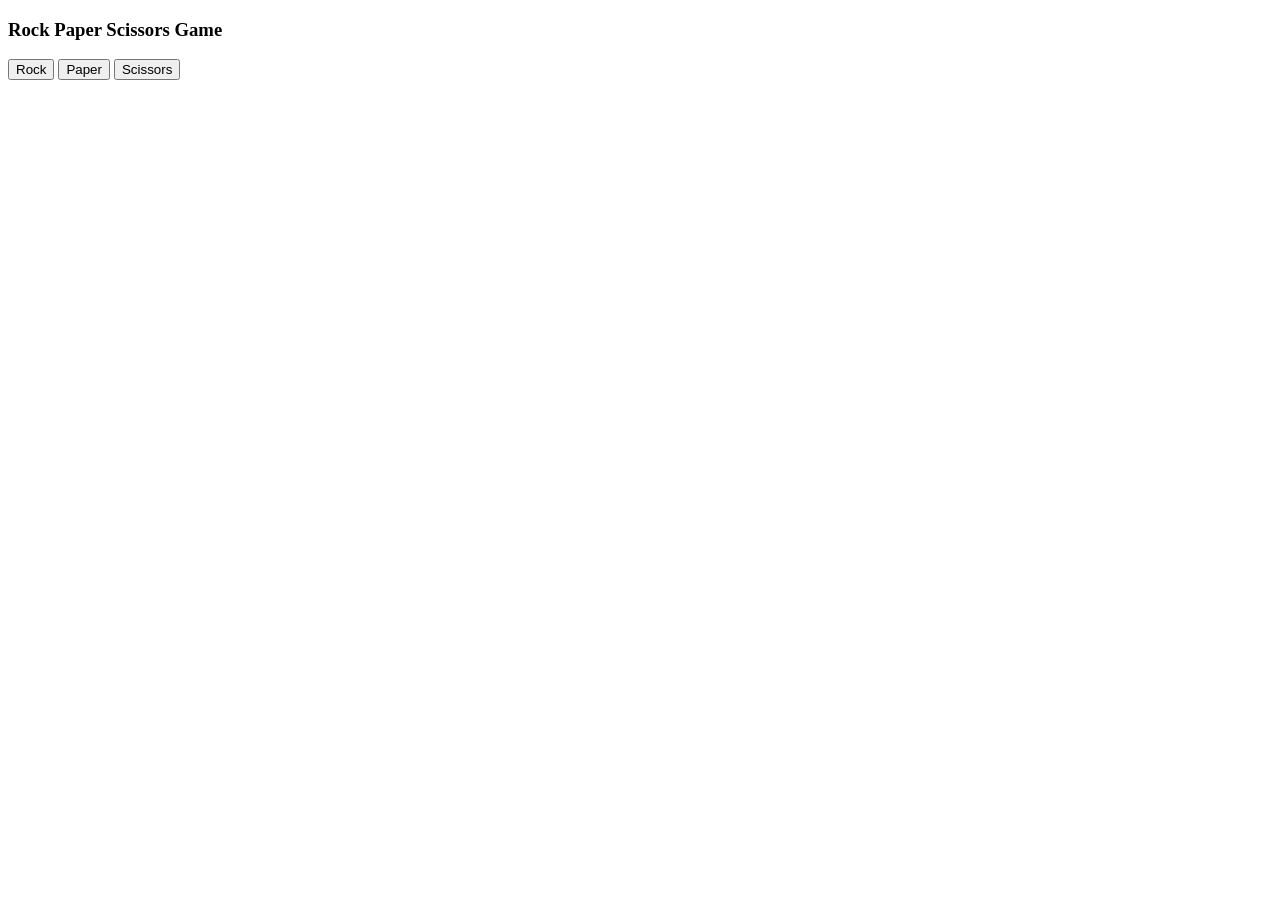
<file: exercises/ran project/index.html>
<!doctype html>
<html lang="en">
  <head>
    <meta charset="UTF-8" />
    <meta name="viewport" content="width=device-width, initial-scale=1.0" />
    <title>Rock Paper Scissors</title>
  </head>
  <body>
    <h3>Rock Paper Scissors Game</h3>

    <!-- <script>
      const emojies = ['😎', '🎉', '🏆', '🔥', '🥳'];
      
      function playGame(player) {
        const rand = Math.random();
        let comp = '';
        if (rand < 1 / 3) {
          comp = 'rock';
        } else if (rand < 2 / 3) {
          comp = 'paper';
        } else {
          comp = 'scissors';
        }

        let res = '';
        if (player === 'rock') {
          res = comp === 'rock' ? 'tie' : comp === 'paper' ? 'you lose' : 'you win';
        } else if (player === 'paper') {
          res = comp === 'rock' ? 'you win' : comp === 'paper' ? 'tie' : 'you lose';
        } else {
          res = comp === 'rock' ? 'you lose' : comp === 'paper' ? 'you win' : 'tie';
        }

        let emo = '';
        if (res === 'you win') {
          emo = ' ' + emojies[Math.floor(Math.random() * emojies.length)];
        }
        document.getElementById('result').textContent =
          'Computer picked ' + comp + '. ' + res + emo;
      } -->
    </script>

    <button onclick="playGame('rock')">Rock</button>
    <button onclick="playGame('paper')">Paper</button>
    <button onclick="playGame('scissors')">Scissors</button>

    <p id="result"></p>
  </body>
</html>
</file>
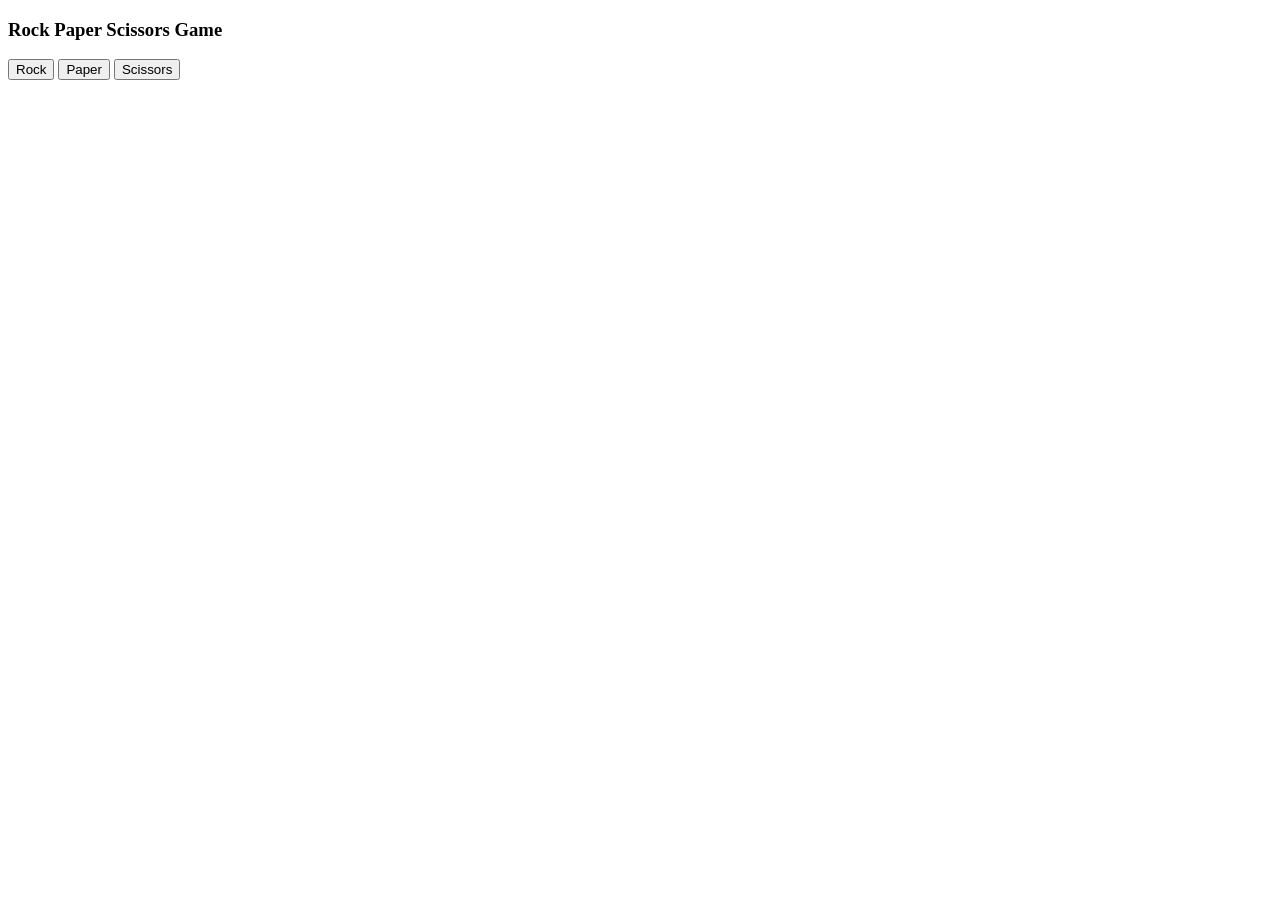
<file: JavaScript/rock-paper-scissors/index.html>
<!doctype html>
<html lang="en">
  <head>
    <meta charset="UTF-8" />
    <meta name="viewport" content="width=device-width, initial-scale=1.0" />
    <title>Rock Paper Scissors</title>
  </head>
  <body>
    <h3>Rock Paper Scissors Game</h3>
    <!--rock---->

    <button onclick="playGame('rock')">Rock</button>

    <!--paper---->
    <button onclick="playGame('paper')">Paper</button>

    <!--scissors---->
    <button onclick="playGame('scissors')">Scissors</button>

    <script src="script.js"></script>

    <p id="result"></p>
  </body>
</html>
</file>
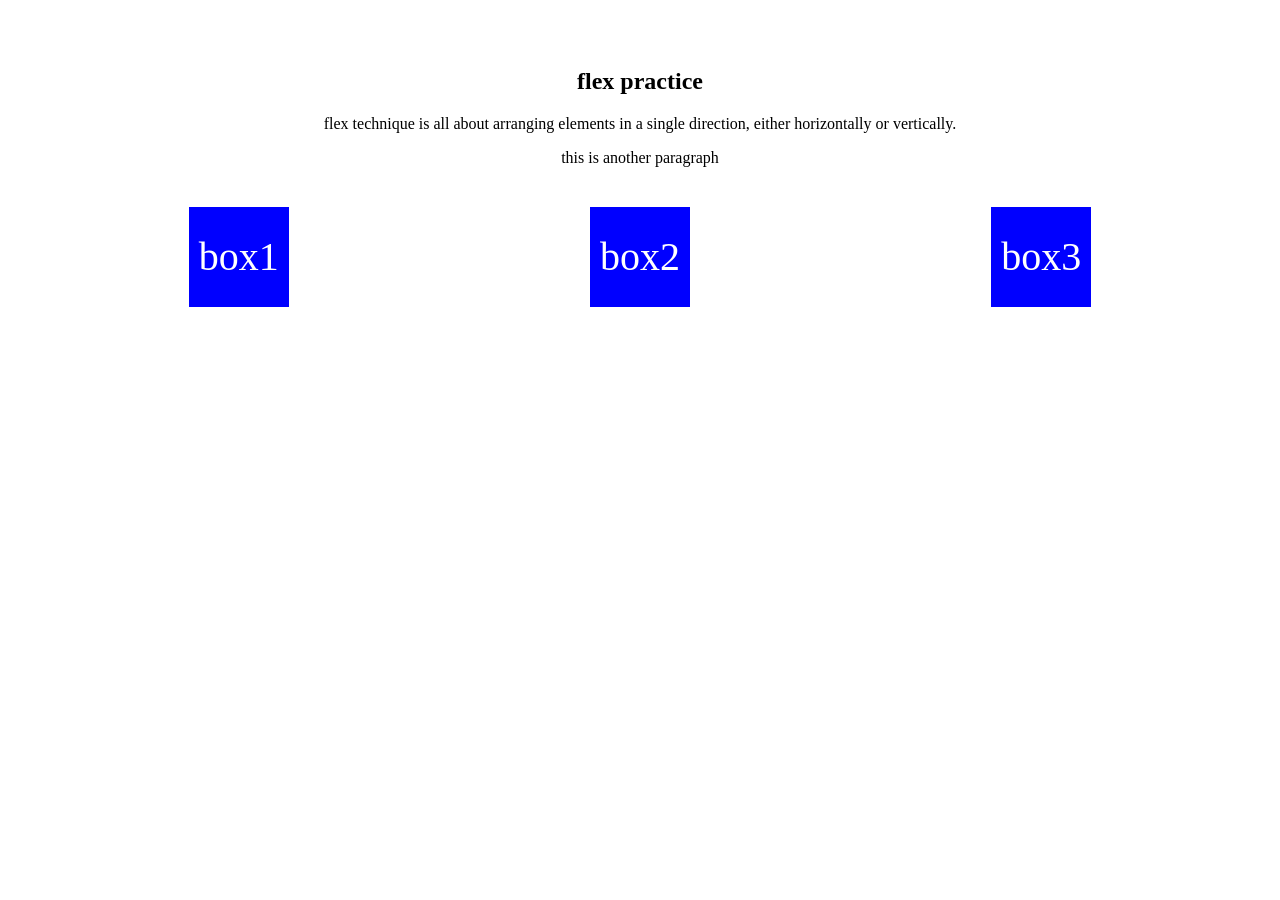
<file: exercises/flex.html>
<!DOCTYPE html>
<html leng="en">
  <head>
    <meta charset="UTF-8" />
    <meta name="viewport" content="width=device-width, initial-scale=1.0" />
    
    <title>flex</title>
  </head>
  <style>
    .flex-section
    {text-align: center;
     padding: 40px;

    }
    .flex-container{
        display: flex;
        justify-content: space-around;
        margin-top: 40px;
        gap: 20px;
    }
    .box{
        width: 100px;
        height: 100px;
        background-color: blue;
        color: white;
        font-size: 40px;
        display: flex;
        justify-content: center;
        align-items: center;
    }


  </style>
  <body>
    
    <section class="flex-section">
        <h2>flex practice</h2>
        <p>flex technique is all about arranging elements in a single direction, either horizontally or vertically.</p>
        <p>this is another paragraph</p>

        <div class="flex-container">
            <div class="box">box1</div>
            <div class="box">box2</div>
            <div class="box">box3</div>
        </div>
    </section>

  </body>
    </html>
</file>
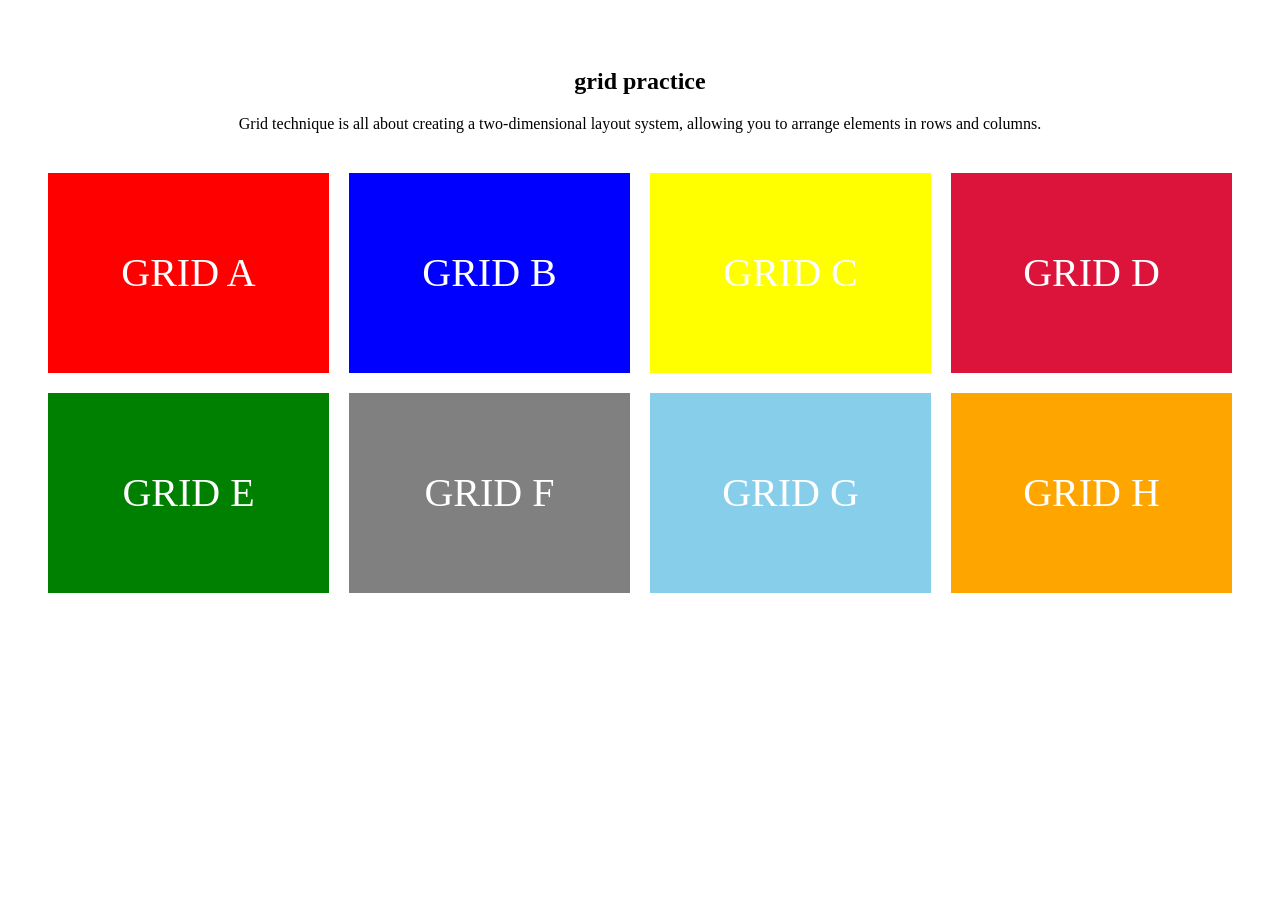
<file: exercises/grid.html>
<!DOCTYPE html>
<html lang="en">
<head>
    <meta charset="UTF-8">
    <meta name="viewport" content="width=device-width, initial-scale=1.0">
    <title>grid</title>
</head>
<style>
    .grid-section{
        text-align: center;
        padding: 40px;
        
    }

    .grid-container{
        display: grid;
        grid-template-columns: repeat( auto-fit, minmax(250px, 1fr) );
        column-gap: 20px;
        row-gap: 20px;
        gap: 20px;
        margin-top: 40px;
    }
    .grid-item{
        background-color: blue;
        color: white;
        font-size: 40px;
        display: flex;
        justify-content: center;
        align-items: center;
        height: 200px;
    }
    .red{
        background-color: red;
    }
    .blue{
        background-color: blue;
    }
    .yellow{
        background-color: yellow;
    }
    .crimson{
        background-color: crimson;
    }
    .green{
        background-color: green;
    }
    .gray{
        background-color: gray;
    }
    .skyblue{
        background-color: skyblue;
    }
    .orange{
        background-color: orange;
    }

</style>

<body>
    <section class="grid-section">
        <h2>grid practice</h2>
        <p>Grid technique is all about creating a two-dimensional layout system, allowing you to arrange elements in rows and columns.  </p>
        <div class="grid-container">
            <div class="grid-item red">GRID A</div>
            <div class="grid-item blue">GRID B</div>
            <div class="grid-item yellow">GRID C</div>
            <div class="grid-item crimson">GRID D</div>
            <div class="grid-item green">GRID  E</div>
            <div class="grid-item gray">GRID F</div>
            <div class="grid-item skyblue">GRID G</div>
            <div class="grid-item orange">GRID H</div>
        </div>
        
    </section>
</body>
</html>


<!--<p></p>
        <p></p>
        <div class="boxes-wrapper">
            <div class="box"></div>
            <div class="box"></div>
        </div>
</file>
